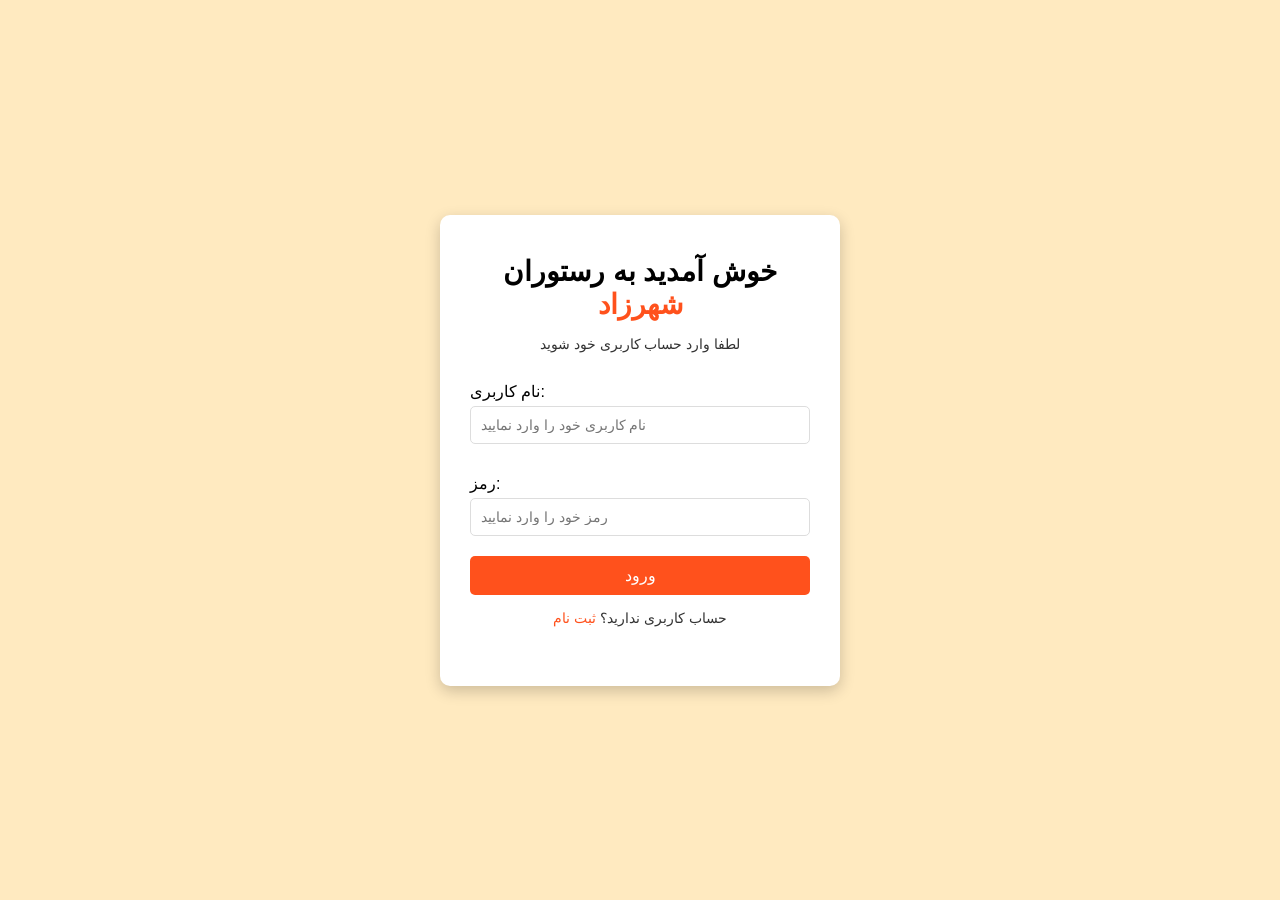
<file: login.html>
<!DOCTYPE html>
<html lang="en">
<head>
  <meta charset="UTF-8">
  <meta name="viewport" content="width=device-width, initial-scale=1.0">
  <title>ورود به رستوران شهرزاد</title>
  <link rel="stylesheet" href="login.css">
</head>
<body>
  <div class="login-container">
    <h1>خوش آمدید به رستوران <span>شهرزاد</span></h1>
    <p>لطفا وارد حساب کاربری خود شوید</p>
    
    <form action="index.html" method="get">
      <label for="username">نام کاربری:</label>
      <input type="text" id="username" name="username" placeholder="نام کاربری خود را وارد نمایید" required>

      <label for="password">رمز:</label>
      <input type="password" id="password" name="password" placeholder="رمز خود را وارد نمایید" required>

      <button type="submit">ورود</button>
    </form>

    <!-- Link to the sign-up page -->
    <p>حساب کاربری ندارید؟ <a href="signup.html">ثبت نام </a></p>
  </div>
</body>
</html>
</file>
<file: login.css>
* {
    margin: 0;
    padding: 0;
    box-sizing: border-box;
}

body {
    font-family: 'Arial', sans-serif;
    background-color: #ffeac0;
    display: flex;
    justify-content: center;
    align-items: center;
    height: 100vh;
}

.login-container {
    background: white;
    padding: 40px 30px;
    border-radius: 10px;
    box-shadow: 0 5px 15px rgba(0, 0, 0, 0.2);
    text-align: center;
    width: 400px;
}

.login-container h1 {
    font-size: 28px;
    margin-bottom: 10px;
}

.login-container span {
    color: #ff511c;
    font-weight: bold;
}

.login-container p {
    margin-bottom: 20px;
    font-size: 16px;
    color: #333;
}

form {
    display: flex;
    flex-direction: column;
}

label {
    margin: 10px 0 5px;
    text-align: left;
}

input {
    padding: 10px;
    border-radius: 5px;
    border: 1px solid #ddd;
    margin-bottom: 20px;
    font-size: 14px;
}

button {
    background-color: #ff511c;
    color: white;
    padding: 10px;
    border: none;
    border-radius: 5px;
    cursor: pointer;
    font-size: 16px;
}

button:hover {
    background-color: #e04610;
}

.login-container p {
    margin-top: 15px;
    font-size: 14px;
}

.login-container a {
    color: #ff511c;
    text-decoration: none;
}

.login-container a:hover {
    text-decoration: underline;
}
</file>
